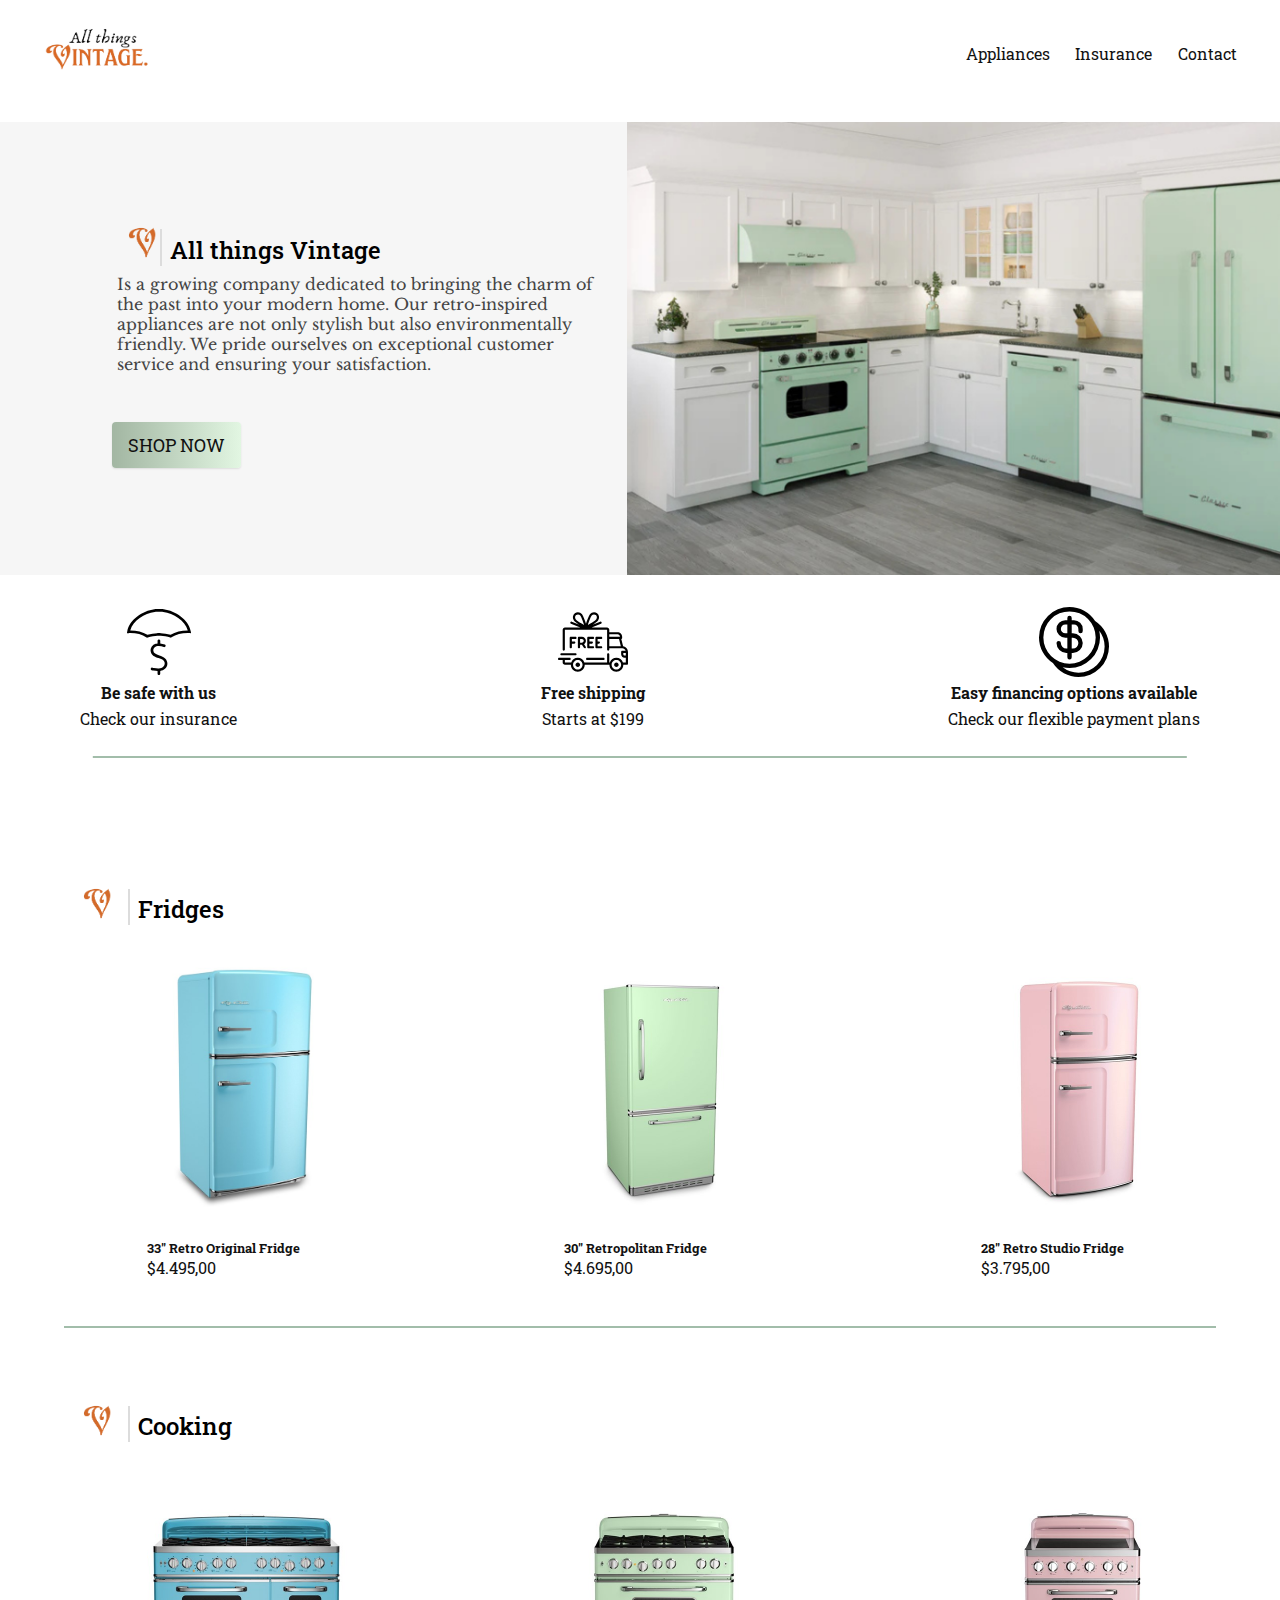
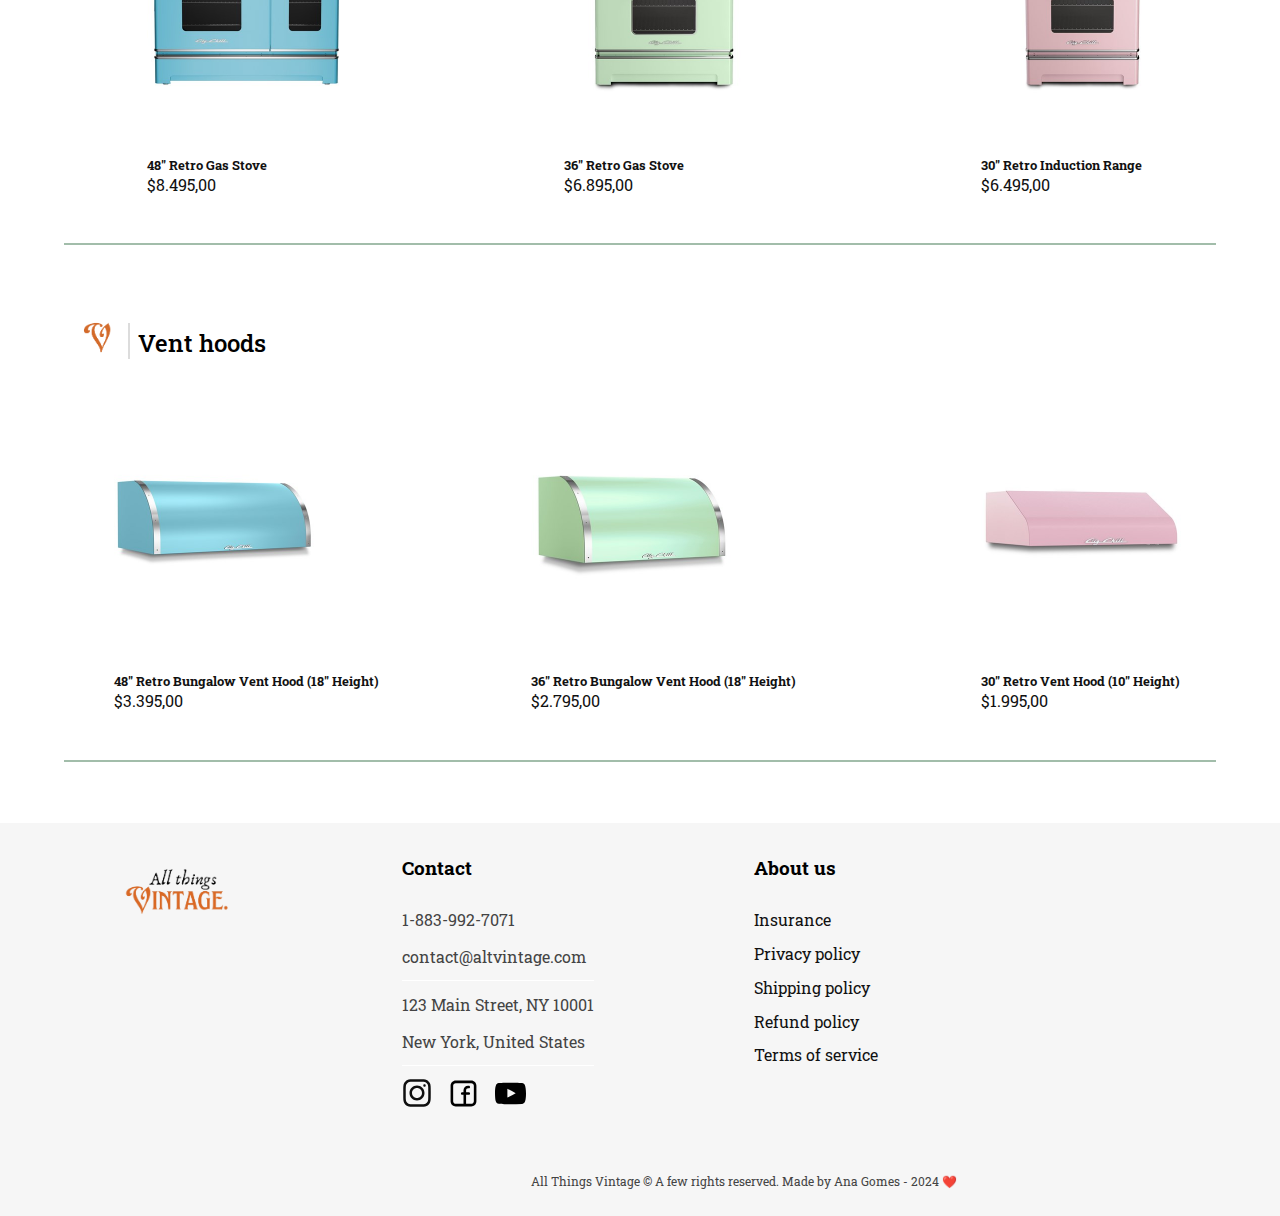
<file: index.html>
<!DOCTYPE html>
<html lang="pt-br">

<head>
  <meta charset="UTF-8">
  <meta name="viewport" content="width=device-width, initial-scale=1.0">
  <title>Home as Vintage</title>
  <link rel="stylesheet" href="./css/global/global.css">
  <style>
    @import url('https://fonts.googleapis.com/css2?family=Libre+Baskerville:ital,wght@0,400;0,700;1,400&family=Roboto+Slab:wght@100..900&display=swap');
  </style>
</head>

<body>
  <header>
    <a id="logo" href="./index.html"><img src="./img/full-logo.png" width="130" height="70" alt="Logo"></a>
    <div class="header-links">
      <a href="./appliances.html">Appliances</a>
      <a href="./insurance.html">Insurance</a>
      <a href="./contact.html">Contact</a>
    </div>
  </header>
  <section class="intro-bg">
    <div class="intro">
      <div class="intro-text">
        <h4>All things Vintage</h4>
        <p>Is a growing company dedicated to bringing the charm of the past into your modern home. Our retro-inspired appliances are not only stylish but also environmentally friendly. We pride ourselves on exceptional customer service and ensuring your satisfaction.</p>

        <div class="btn shop-now">
          <a href="./appliances.html">Shop now</a>
        </div>
      </div>
      <div class="intro-img">
        <img src="./img/retro kitchen.png" width="1600" height="980" alt="">
      </div>
    </div>
  </section>
  <main>
    <section class="informative">
      <li>
        <ul>
          <a href="./insurance.html">
            <img src="./img/main-links/insurance-icon.svg" width="70" height="70">
            <h4>Be safe with us</h4>
            <p>Check our insurance</p>
          </a>
        </ul>
        <ul>
          <a href="./appliances.html">
            <img src="./img/main-links/free-shipping-icon.svg" width="70" height="70" alt="">
            <h4>Free shipping</h4>
            <p>Starts at $199</p>
          </a>
        </ul>
        <ul>
          <a href="./contact.html">
            <img src="./img/main-links/financing-icon.svg" width="70" height="70" alt="">
            <h4>Easy financing options available</h4>
            <p>Check our flexible payment plans</p>
          </a>
        </ul>
      </li>
    </section>
    <section class="container">
      <ul class="container-list">
        <h3>Fridges</h3>
        <li>
          <a href="./">
            <img src="./img/appliances/fridges/RetroOriginalFridge-BeachBlue-Main.jpg" width="200" alt="Retro Original Fridge">
            <h5>33" Retro Original Fridge</h5>
            <p>$4.495,00</p>
          </a>
        </li>
        <li>
          <a href="./">
            <img src="./img/appliances/fridges/RetropolitanFridge-3Q-JaditeGreen-Main.jpg" width="200" alt="Retropolitan Fridge">
            <h5>30" Retropolitan Fridge</h5>
            <p>$4.695,00</p>
          </a>
        </li>
        <li>
          <a href="./">
            <img src="./img/appliances/fridges/RetroStudioFridge-3Q-PinkLemonade-Main.jpg" width="200" alt="Retro Studio Fridge">
            <h5>28" Retro Studio Fridge</h5>
            <p>$3.795,00</p>
          </a>
        </li>
      </ul>
      <ul class="container-list">
        <h3>Cooking</h3>
        <li>
          <a href="./">
            <img src="./img/appliances/cooking/Retro48StoveStraight-BeachBlue-Main.jpg" width="200" alt="Retro Gas Stove">
            <h5>48" Retro Gas Stove</h5>
            <p>$8.495,00</p>
          </a>
        </li>
        <li>
          <a href="./">
            <img src="./img/appliances/cooking/Retro36StoveStraight-JaditeGreen-Main.jpg" width="200" alt="Retro Gas Stove">
            <h5>36" Retro Gas Stove</h5>
            <p>$6.895,00</p>
          </a>
        </li>
        <li>
          <a href="./">
            <img src="./img/appliances/cooking/Retro30ElectricInductionRange-PinkLemonade-Main.jpg" width="200" alt="Retro Induction Range">
            <h5>30" Retro Induction Range</h5>
            <p>$6.495,00</p>
          </a>
        </li>
      </ul>
      <ul class="container-list">
        <h3>Vent hoods</h3>
        <li>
          <a href="./">
            <img src="./img/appliances/vent-hoods/Retro48BungalowHood-BeachBlue-Main.jpg" width="200" alt="Retro Bungalow Vent Hood">
            <h5>48" Retro Bungalow Vent Hood (18" Height)</h5>
            <p>$3.395,00</p>
          </a>
        </li>
        <li>
          <a href="./">
            <img src="./img/appliances/vent-hoods/Retro36BungalowHood-Jadite-Green-Main.jpg" width="200" alt="Retro Bungalow Vent Hood">
            <h5>36" Retro Bungalow Vent Hood (18" Height)</h5>
            <p>$2.795,00</p>
          </a>
        </li>
        <li>
          <a href="./">
            <img src="./img/appliances/vent-hoods/30-RetroHood-ExternalVent-Pink-Lemonade-Main.jpg" width="200" alt="Retro Vent Hood">
            <h5>30" Retro Vent Hood (10" Height)</h5>
            <p>$1.995,00</p>
          </a>
        </li>
      </ul>
    </section>
  </main>
  <footer class="footer-bg">
    <div class="footer-info">
      <div class="footer-logo">
        <img src="./img/full-logo.png" width="130" alt="Logo">
      </div>
      <div class="footer-contact">
        <h3>Contact</h3>
        <ul>
          <li>
            <span>1-883-992-7071</span>
            <span>contact@altvintage.com</span>
          </li>
          <li>
            <span>123 Main Street, NY 10001</span>
            <span>New York, United States</span>
          </li>
        </ul>
        <div class="footer-socials">
          <a href="#"><img src="./img/socials/instagram-icon.svg" alt="Instagram" width="30"></a>
          <a href="#"><img src="./img/socials/facebook-icon.svg" width="31" alt="Facebook"></a>
          <a href="#"><img src="./img/socials/youtube-icon.svg" width="31" alt="Youtube"></a>
        </div>
      </div>
      <div class="footer-about">
        <h3>About us</h3>
        <ul>
          <li>
            <a href="./insurance.html">Insurance</a>
          </li>
          <li>
            <a href="./privacy.html">Privacy policy</a>
          </li>
          <li>
            <a href="./shipping.html">Shipping policy</a>
          </li>
          <li>
            <a href="./refund.html">Refund policy</a>
          </li>
          <li>
            <a href="./termsOfService.html">Terms of service</a>
          </li>
        </ul>
      </div>
    </div>
    <div class="footer-copy">
      <span>All Things Vintage &copy; A few rights reserved. Made by Ana Gomes - 2024 ❤️</span>
    </div>
  </footer>
</body>

</html>
</file>
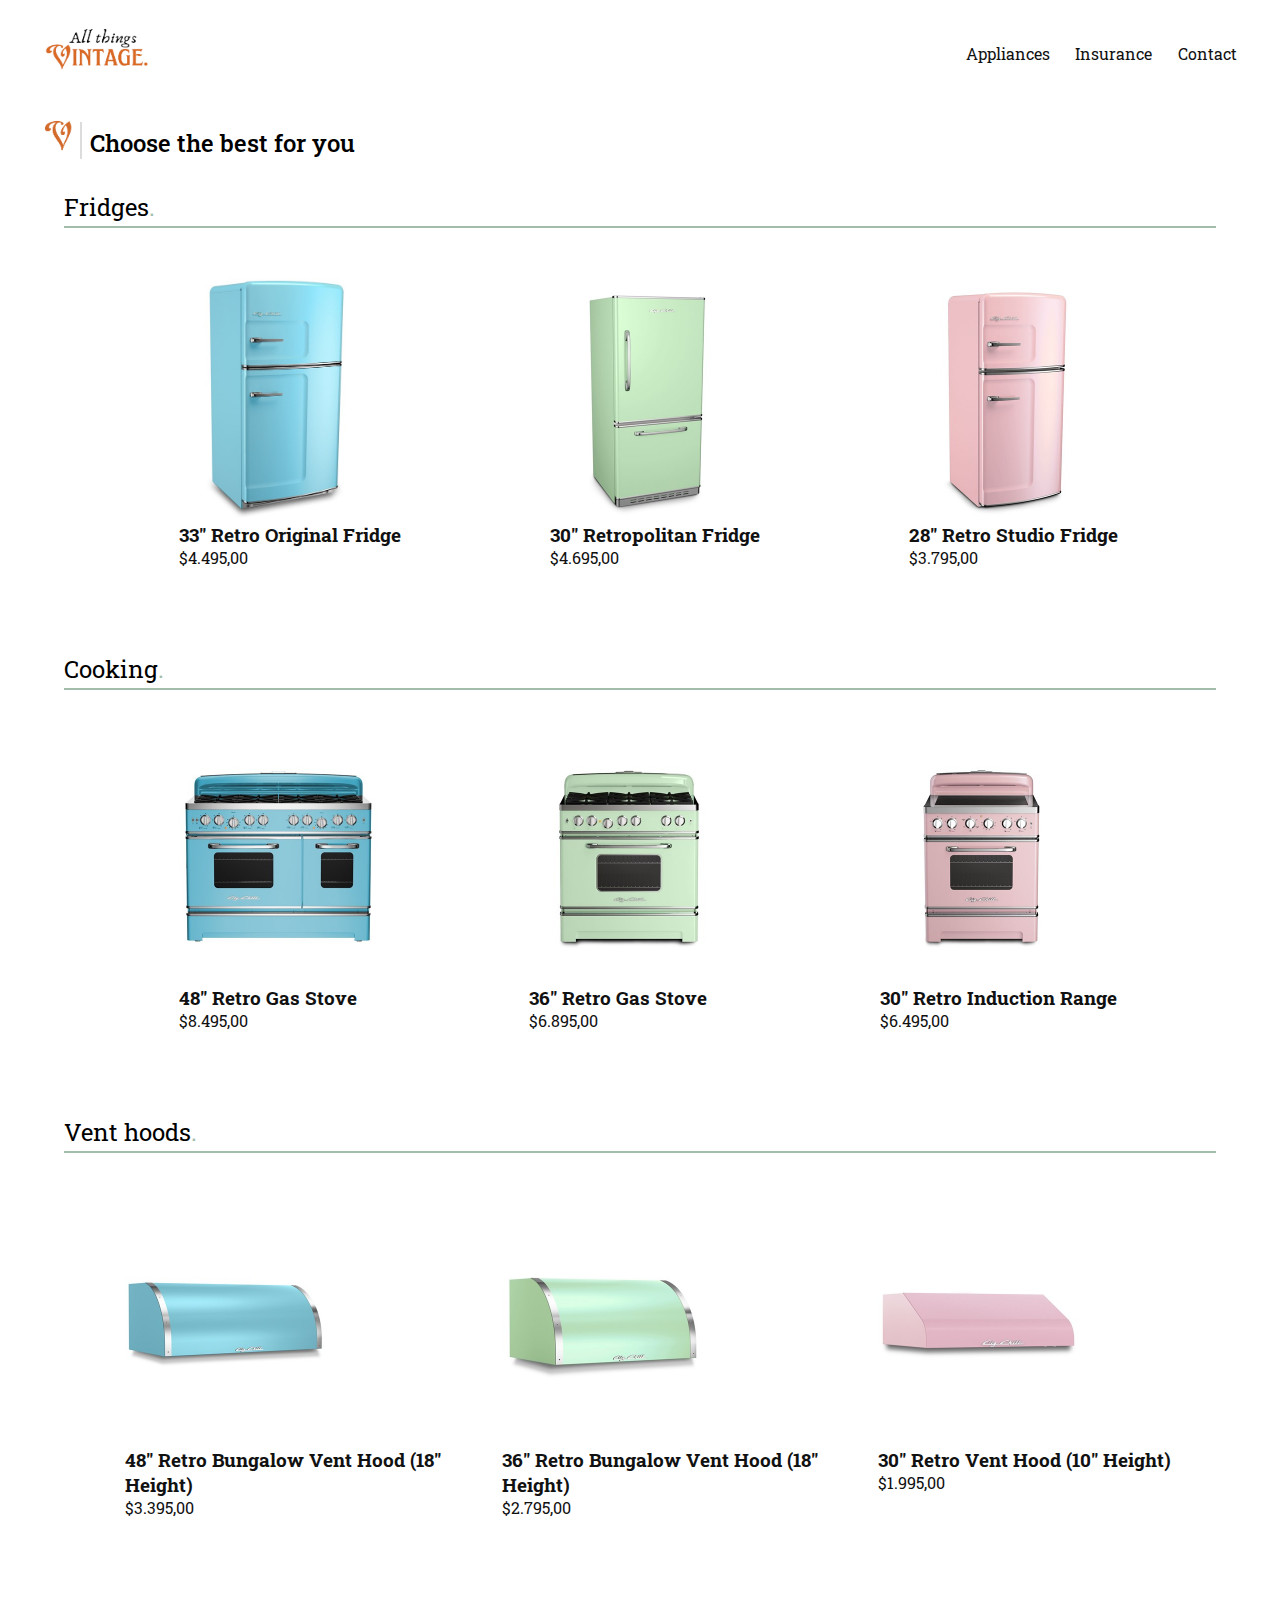
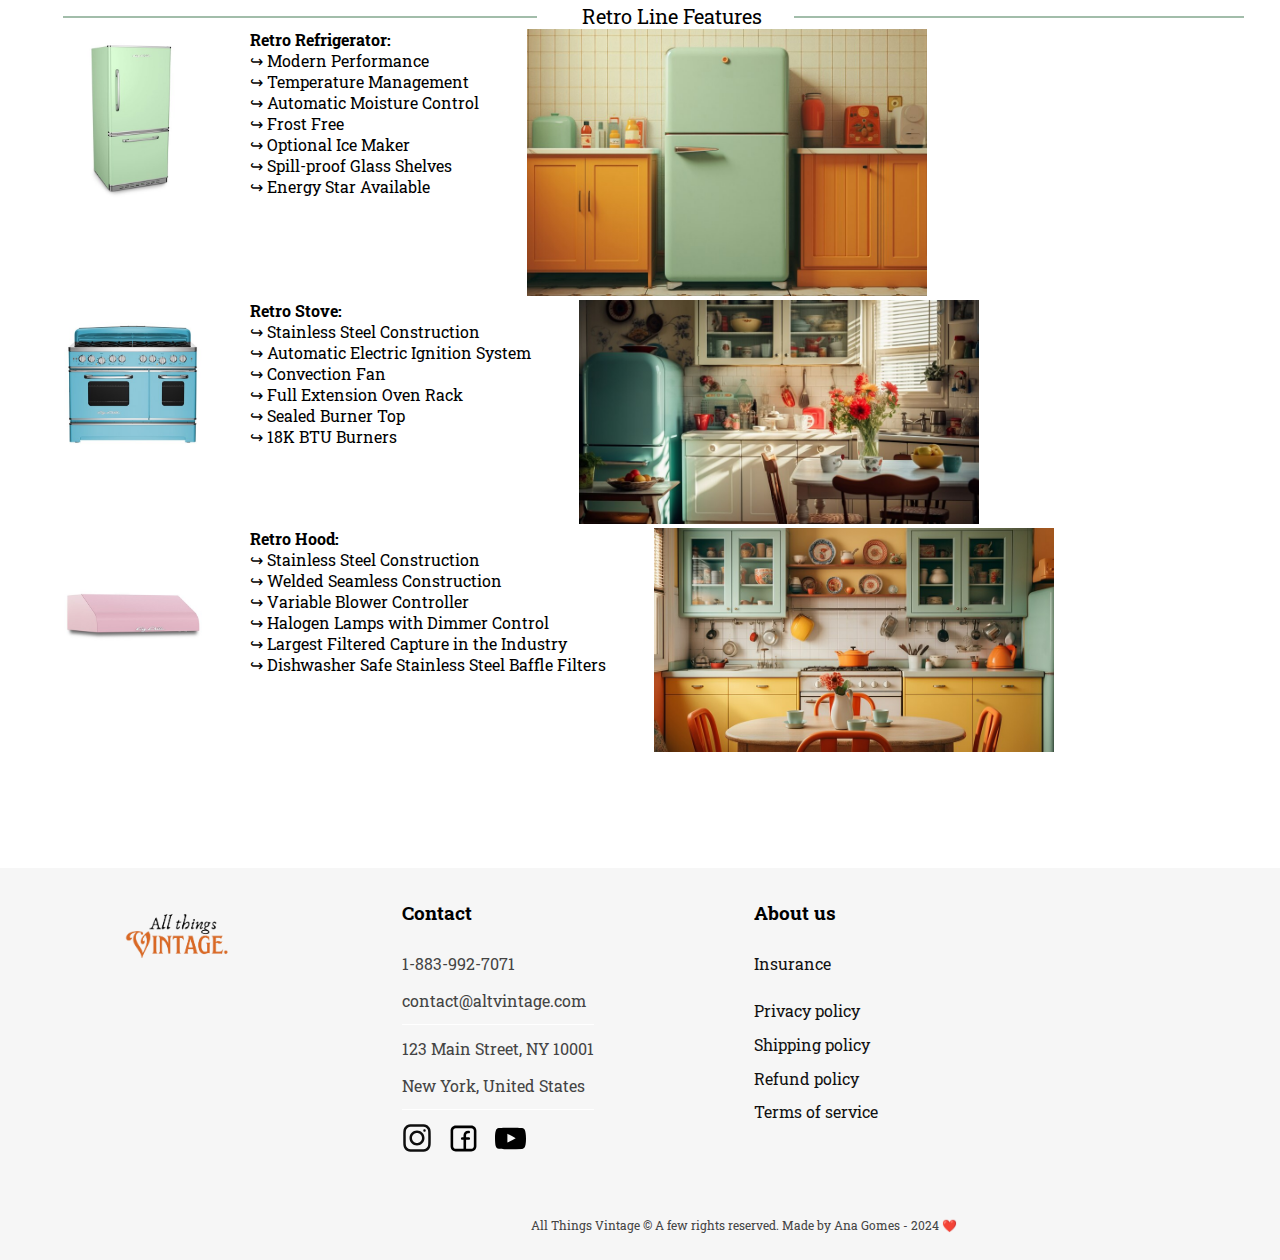
<file: appliances.html>
<!DOCTYPE html>
<html lang="pt-br">

<head>
  <meta charset="UTF-8">
  <meta name="viewport" content="width=device-width, initial-scale=1.0">
  <title>Home as Vintage</title>
  <link rel="stylesheet" href="./css/global/global.css">
  <style>
    @import url('https://fonts.googleapis.com/css2?family=Libre+Baskerville:ital,wght@0,400;0,700;1,400&family=Roboto+Slab:wght@100..900&display=swap');
  </style>
</head>

<body>
  <header>
    <a id="logo" href="./index.html"><img src="./img/full-logo.png" width="130" height="70" alt="Logo"></a>
    <div class="header-links">
      <a href="./appliances.html">Appliances</a>
      <a href="./insurance.html">Insurance</a>
      <a href="./contact.html">Contact</a>
    </div>
  </header>

  <main>
    <div class="intro-text app-title">
      <h4>Choose the best for you</h4>
    </div>

    <section class="appliances-list">
      <h2>Fridges<span>.</span></h2>
      <ul>
        <li>
          <a href=".">
            <img src="./img/appliances/fridges/RetroOriginalFridge-BeachBlue-Main.jpg" alt="Retro Original Fridge" width="200">
            <h3>33" Retro Original Fridge</h3>
            <span>$4.495,00</span>
          </a>
        </li>
        <li>
          <a href="./">
            <img src="./img/appliances/fridges/RetropolitanFridge-3Q-JaditeGreen-Main.jpg" alt="Retropolitan Fridge" width="200">
            <h3>30" Retropolitan Fridge</h3>
            <span>$4.695,00</span>
          </a>
        </li>
        <li>
          <a href="./">
            <img src="./img/appliances/fridges/RetroStudioFridge-3Q-PinkLemonade-Main.jpg" alt="Retro Studio Fridge" width="200">
            <h3>28" Retro Studio Fridge</h3>
            <span>$3.795,00</span>
          </a>
        </li>
      </ul>
    </section>

    <section class="appliances-list">
      <h2>Cooking<span>.</span></h2>
      <ul>
        <li>
          <a href="./">
            <img src="./img/appliances/cooking/Retro48StoveStraight-BeachBlue-Main.jpg" alt="Retro Gas Stove" width="200">
            <h3>48" Retro Gas Stove</h3>
            <span>$8.495,00</span>
          </a>
        </li>
        <li>
          <a href="./">
            <img src="./img/appliances/cooking/Retro36StoveStraight-JaditeGreen-Main.jpg" alt="Retro Gas Stove" width="200">
            <h3>36" Retro Gas Stove</h3>
            <span>$6.895,00</span>
          </a>
        </li>
        <li>
          <a href="./">
            <img src="./img/appliances/cooking/Retro30ElectricInductionRange-PinkLemonade-Main.jpg" alt=" Retro Induction Range" width="200">
            <h3>30" Retro Induction Range</h3>
            <span>$6.495,00</span>
          </a>
        </li>
      </ul>
    </section>

    <section class="appliances-list">
      <h2>Vent hoods<span>.</span></h2>
      <ul>
        <li>
          <a href="./">
            <img src="./img/appliances/vent-hoods/Retro48BungalowHood-BeachBlue-Main.jpg" alt="Retro Bungalow Vent Hood" width="200">
            <h3>48" Retro Bungalow Vent Hood (18" Height)</h3>
            <span>$3.395,00</span>
          </a>
        </li>
        <li>
          <a href="./">
            <img src="./img/appliances/vent-hoods/Retro36BungalowHood-Jadite-Green-Main.jpg" alt="Retro Bungalow Vent Hood" width="200">
            <h3>36" Retro Bungalow Vent Hood (18" Height)</h3>
            <span>$2.795,00</span>
          </a>
        </li>
        <li>
          <a href="./">
            <img src="./img/appliances/vent-hoods/30-RetroHood-ExternalVent-Pink-Lemonade-Main.jpg" alt="Retro Vent Hood" width="200">
            <h3>30" Retro Vent Hood (10" Height)</h3>
            <span>$1.995,00</span>
          </a>
        </li>
      </ul>
    </section>

    <article>
      <h3>Retro Line Features</h3>
      <div class="features-container">
        <img src="./img/appliances/fridges/RetropolitanFridge-3Q-JaditeGreen-Main.jpg" height="170" alt="Retropolitan Fridge">
        <div class="features-list">
          <h4>Retro Refrigerator:</h4>
          <ul>
            <li>↪ Modern Performance</li>
            <li>↪ Temperature Management</li>
            <li>↪ Automatic Moisture Control</li>
            <li>↪ Frost Free</li>
            <li>↪ Optional Ice Maker</li>
            <li>↪ Spill-proof Glass Shelves</li>
            <li>↪ Energy Star Available</li>
          </ul>
        </div>
        <div class="features-img">
          <img src="./img/features-appliances/retro-fridge.jpg" width="400" alt="Green fridge in retro kitchen">
        </div>
      </div>
      <div class="features-container">
        <img src="./img/appliances/cooking/Retro48StoveStraight-BeachBlue-Main.jpg" height="170" alt="Retro Stove">
        <div class="features-list">
          <h4>Retro Stove:</h4>
          <ul>
            <li>↪ Stainless Steel Construction</li>
            <li>↪ Automatic Electric Ignition System</li>
            <li>↪ Convection Fan</li>
            <li>↪ Full Extension Oven Rack</li>
            <li>↪ Sealed Burner Top</li>
            <li>↪ 18K BTU Burners</li>
          </ul>
        </div>
        <div class="features-img">
          <img src="./img/features-appliances/retro-kitchen.jpg" width="400" alt="Blue fridge in retro kitchen">
        </div>
      </div>
      <div class="features-container">
        <img src="./img/appliances/vent-hoods/30-RetroHood-ExternalVent-Pink-Lemonade-Main.jpg" height="170" alt="Retro Hood">
        <div class="features-list">
          <h4>Retro Hood:</h4>
          <ul>
            <li>↪ Stainless Steel Construction</li>
            <li>↪ Welded Seamless Construction</li>
            <li>↪ Variable Blower Controller</li>
            <li>↪ Halogen Lamps with Dimmer Control</li>
            <li>↪ Largest Filtered Capture in the Industry</li>
            <li>↪ Dishwasher Safe Stainless Steel Baffle Filters</li>
          </ul>
        </div>
        <div class="features-img">
          <img src="./img/features-appliances/retro-kitchen-2.jpg"  width="400" alt="Green and yellow retro kitchen">
        </div>
      </div>
    </article>
  </main>

  <footer class="footer-bg">
    <div class="footer-info">
      <div class="footer-logo">
        <img src="./img/full-logo.png" width="130" alt="Logo">
      </div>
      <div class="footer-contact">
        <h3>Contact</h3>
        <ul>
          <li>
            <span>1-883-992-7071</span>
            <span>contact@altvintage.com</span>
          </li>
          <li>
            <span>123 Main Street, NY 10001</span>
            <span>New York, United States</span>
          </li>
        </ul>
        <div class="footer-socials">
          <a href="#"><img src="./img/socials/instagram-icon.svg" alt="Instagram" width="30"></a>
          <a href="#"><img src="./img/socials/facebook-icon.svg" width="31" alt="Facebook"></a>
          <a href="#"><img src="./img/socials/youtube-icon.svg" width="31" alt="Youtube"></a>
        </div>
      </div>
      <div class="footer-about">
        <h3>About us</h3>
        <ul>
          <li>
            <a href="./insurance.html">Insurance</a>
          </li>
          <li>
          <li>
            <a href="./privacy.html">Privacy policy</a>
          </li>
          <li>
            <a href="./shipping.html">Shipping policy</a>
          </li>
          <li>
            <a href="./refund.html">Refund policy</a>
          </li>
          <li>
            <a href="./termsOfService.html">Terms of service</a>
          </li>
        </ul>
      </div>
    </div>
    <div class="footer-copy">
      <span>All Things Vintage &copy; A few rights reserved. Made by Ana Gomes - 2024 ❤️</span>
    </div>
  </footer>
</body>
</file>
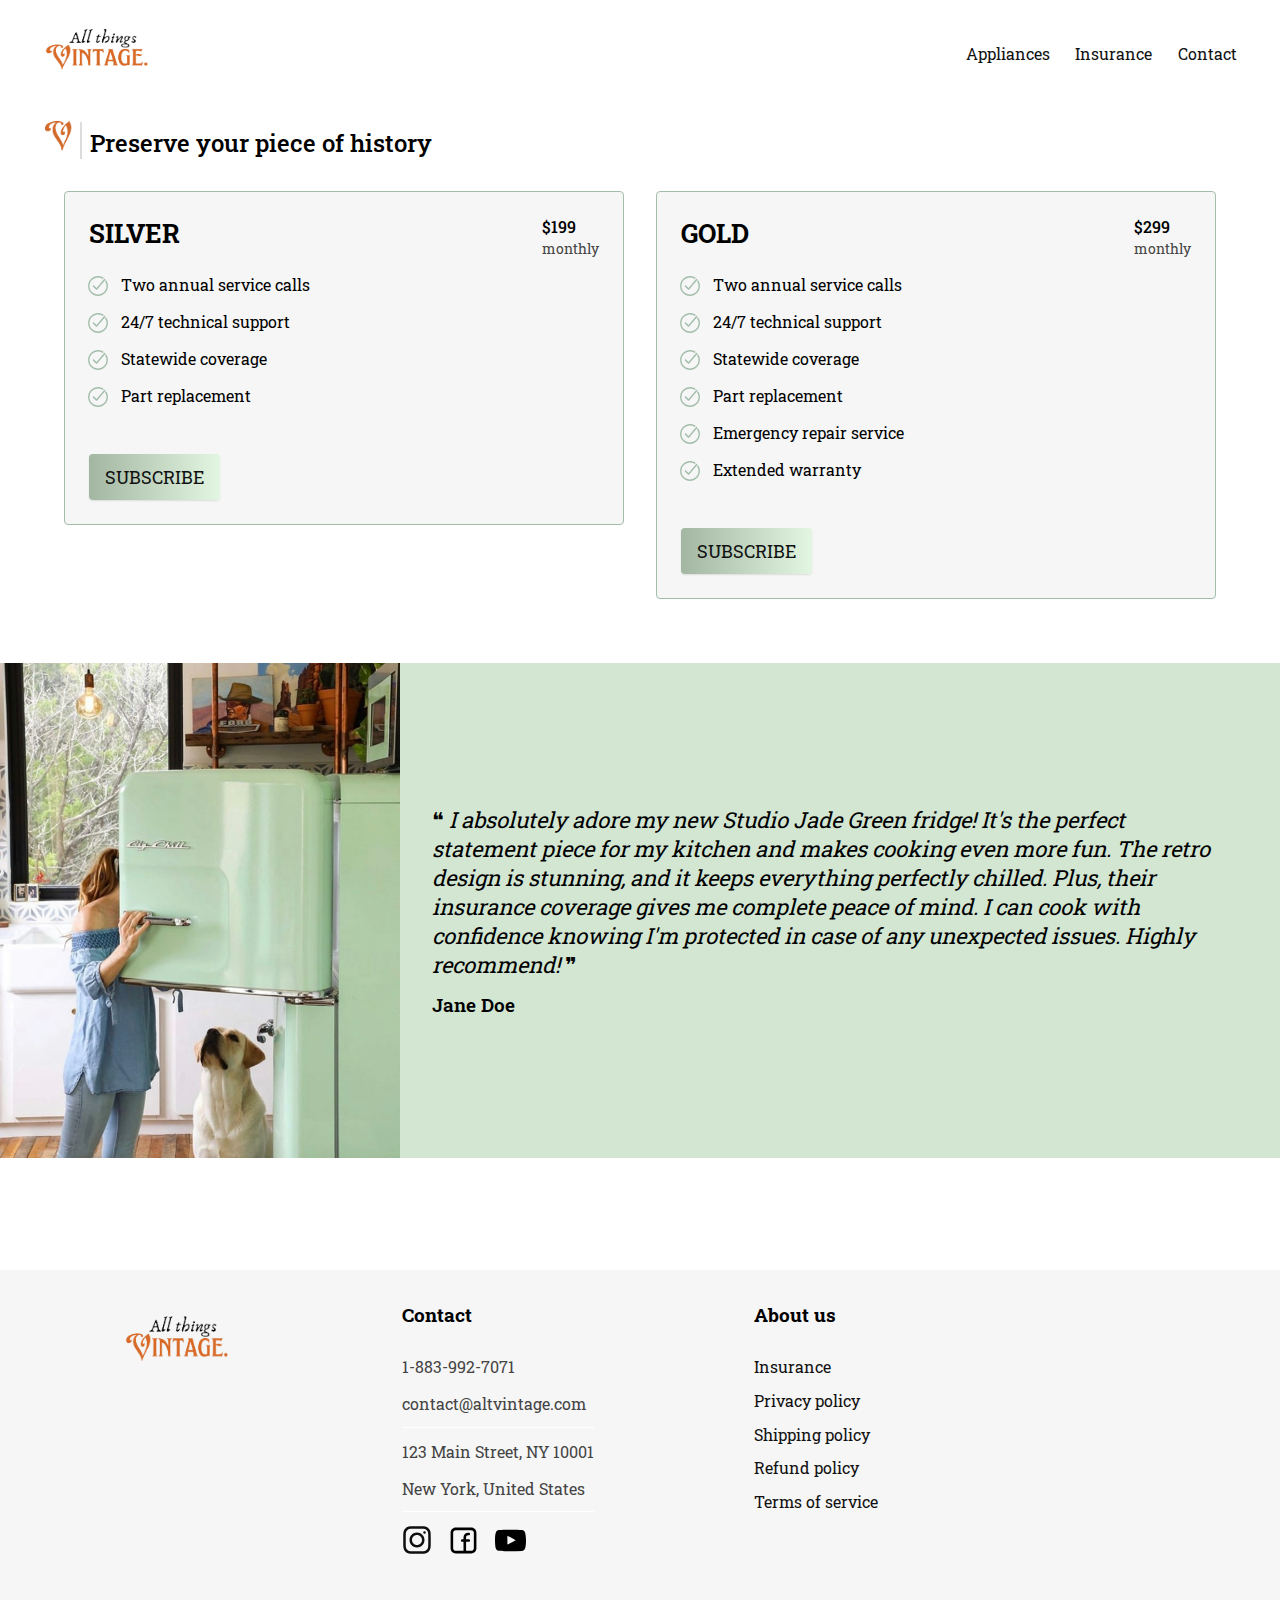
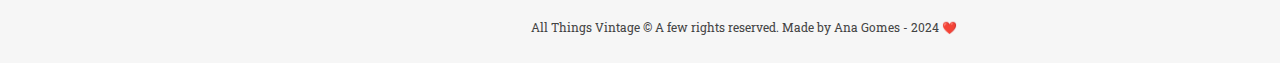
<file: insurance.html>
<!DOCTYPE html>
<html lang="pt-br">

<head>
  <meta charset="UTF-8">
  <meta name="viewport" content="width=device-width, initial-scale=1.0">
  <title>Home as Vintage</title>
  <link rel="stylesheet" href="./css/global/global.css">
  <style>
    @import url('https://fonts.googleapis.com/css2?family=Libre+Baskerville:ital,wght@0,400;0,700;1,400&family=Roboto+Slab:wght@100..900&display=swap');
  </style>
</head>

<body>
  <header>
    <a id="logo" href="./index.html"><img src="./img/full-logo.png" width="130" height="70" alt="Logo"></a>
    <div class="header-links">
      <a href="./appliances.html">Appliances</a>
      <a href="./insurance.html">Insurance</a>
      <a href="./contact.html">Contact</a>
    </div>
  </header>

  <main>
    <div class="intro-text app-title">
      <h4>Preserve your piece of history</h4>
    </div>

    <section class="insurance-block">
      <div class="ins-plan">
        <div class="plan-title">
          <h3>SILVER</h3>
          <div>
            <p>$199</p>
            <span>monthly</span>
          </div>
        </div>
        <ul>
          <li>Two annual service calls</li>
          <li>24/7 technical support</li>
          <li>Statewide coverage</li>
          <li>Part replacement</li>
        </ul>
        <div class="btn shop-now">
          <a href="./cart.html">Subscribe</a>
        </div>
      </div>
      <div class="ins-plan">
        <div class="plan-title">
          <h3>GOLD</h3>
          <div>
            <p>$299</p>
            <span>monthly</span>
          </div>
        </div>
        <ul>
          <li>Two annual service calls</li>
          <li>24/7 technical support</li>
          <li>Statewide coverage</li>
          <li>Part replacement</li>
          <li>Emergency repair service</li>
          <li>Extended warranty</li>
        </ul>
        <div class="btn shop-now">
          <a href="./cart.html">Subscribe</a>
        </div>
      </div>
    </section>

    <article class="opinions">
      <img src="./img/appliances/fridges/retro-fridge.jpg" width="400" alt="Studio Fridge Jadite Green">
      <div class="opinions-container">
        <blockquote>
          <p>❝ <i>I absolutely adore my new Studio Jade Green fridge! It's the perfect statement piece for my kitchen and makes cooking even more fun. The retro design is stunning, and it keeps everything perfectly chilled. Plus, their insurance coverage gives me complete peace of mind. I can cook with confidence knowing I'm protected in case of any unexpected issues. Highly recommend!</i> ❞</p>
        </blockquote>
        <span>Jane Doe</span>
      </div>
    </article>
  </main>

  <footer class="footer-bg">
    <div class="footer-info">
      <div class="footer-logo">
        <img src="./img/full-logo.png" width="130" alt="Logo">
      </div>
      <div class="footer-contact">
        <h3>Contact</h3>
        <ul>
          <li>
            <span>1-883-992-7071</span>
            <span>contact@altvintage.com</span>
          </li>
          <li>
            <span>123 Main Street, NY 10001</span>
            <span>New York, United States</span>
          </li>
        </ul>
        <div class="footer-socials">
          <a href="#"><img src="./img/socials/instagram-icon.svg" alt="Instagram" width="30"></a>
          <a href="#"><img src="./img/socials/facebook-icon.svg" width="31" alt="Facebook"></a>
          <a href="#"><img src="./img/socials/youtube-icon.svg" width="31" alt="Youtube"></a>
        </div>
      </div>
      <div class="footer-about">
        <h3>About us</h3>
        <ul>
          <li>
            <a href="./insurance.html">Insurance</a>
          </li>
          <li>
            <a href="./privacy.html">Privacy policy</a>
          </li>
          <li>
            <a href="./shipping.html">Shipping policy</a>
          </li>
          <li>
            <a href="./refund.html">Refund policy</a>
          </li>
          <li>
            <a href="./termsOfService.html">Terms of service</a>
          </li>
        </ul>
      </div>
    </div>
    <div class="footer-copy">
      <span>All Things Vintage &copy; A few rights reserved. Made by Ana Gomes - 2024 ❤️</span>
    </div>
  </footer>
</body>
</file>
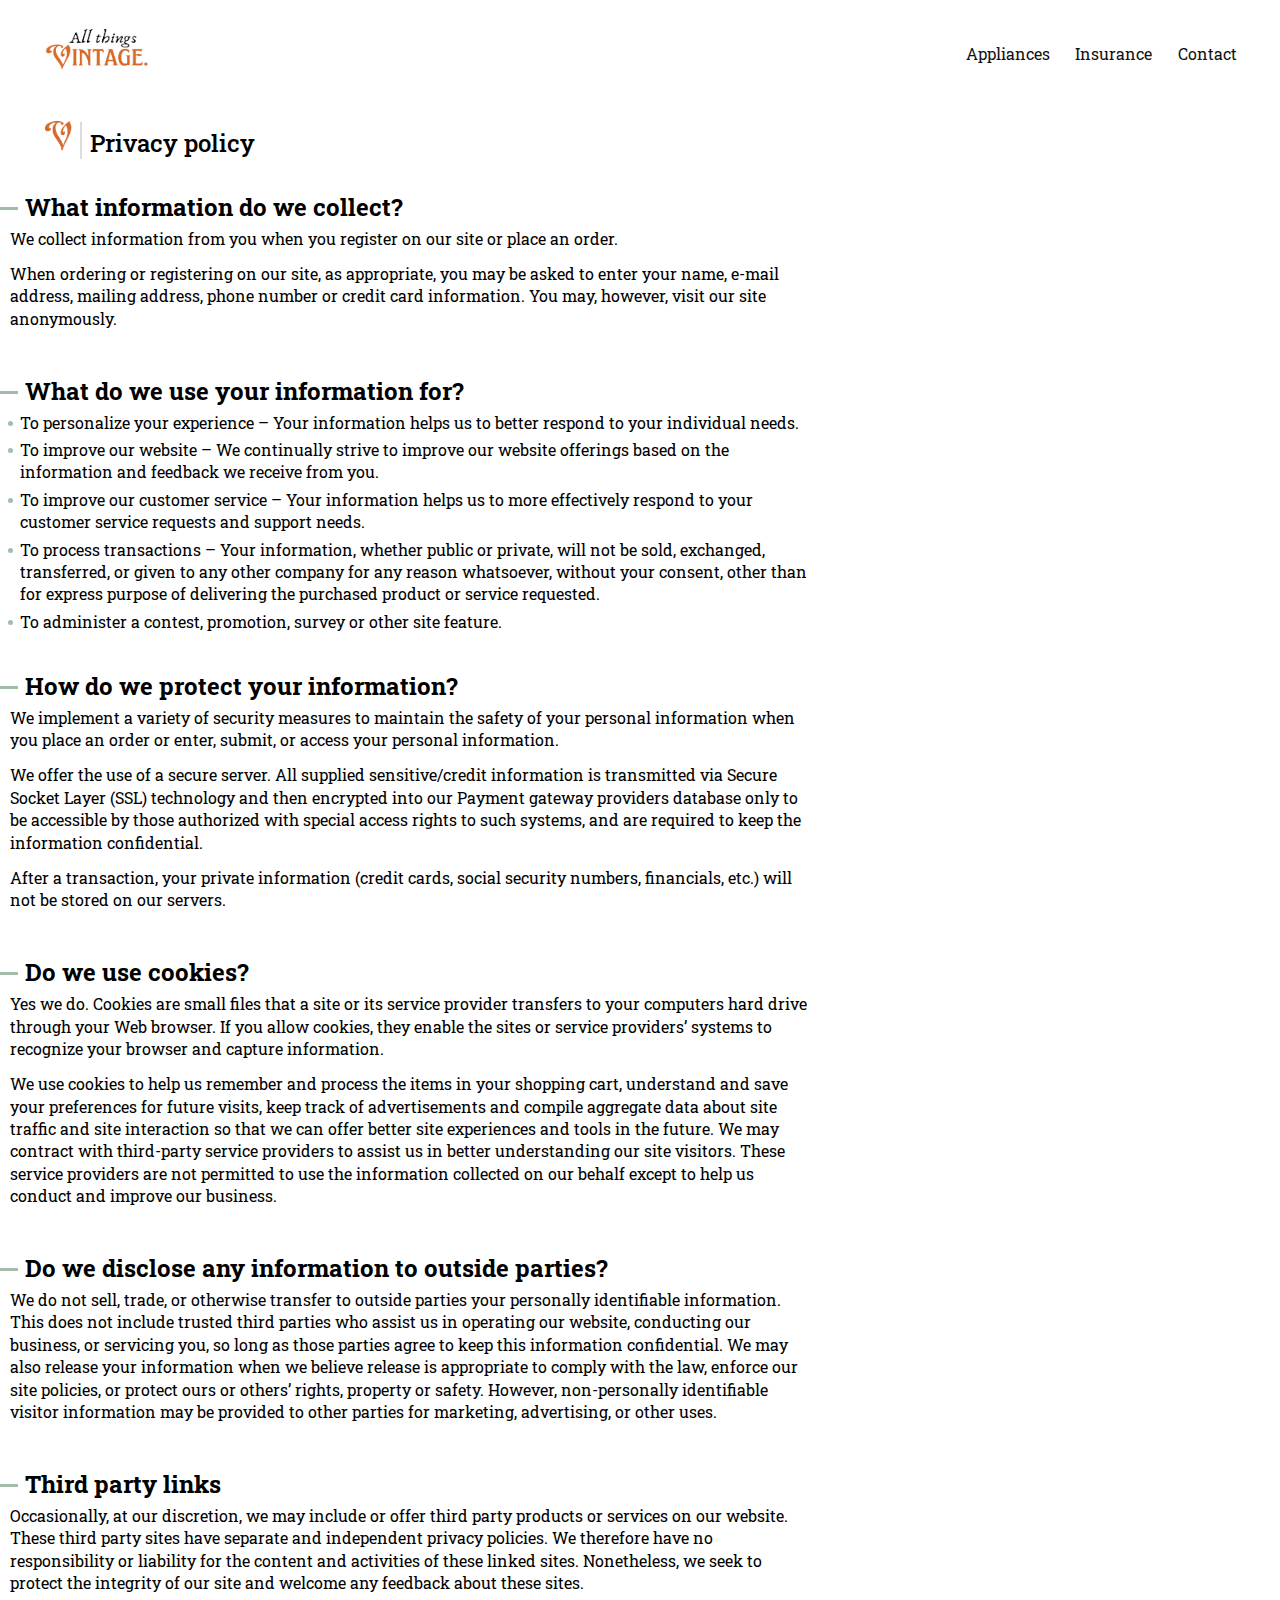
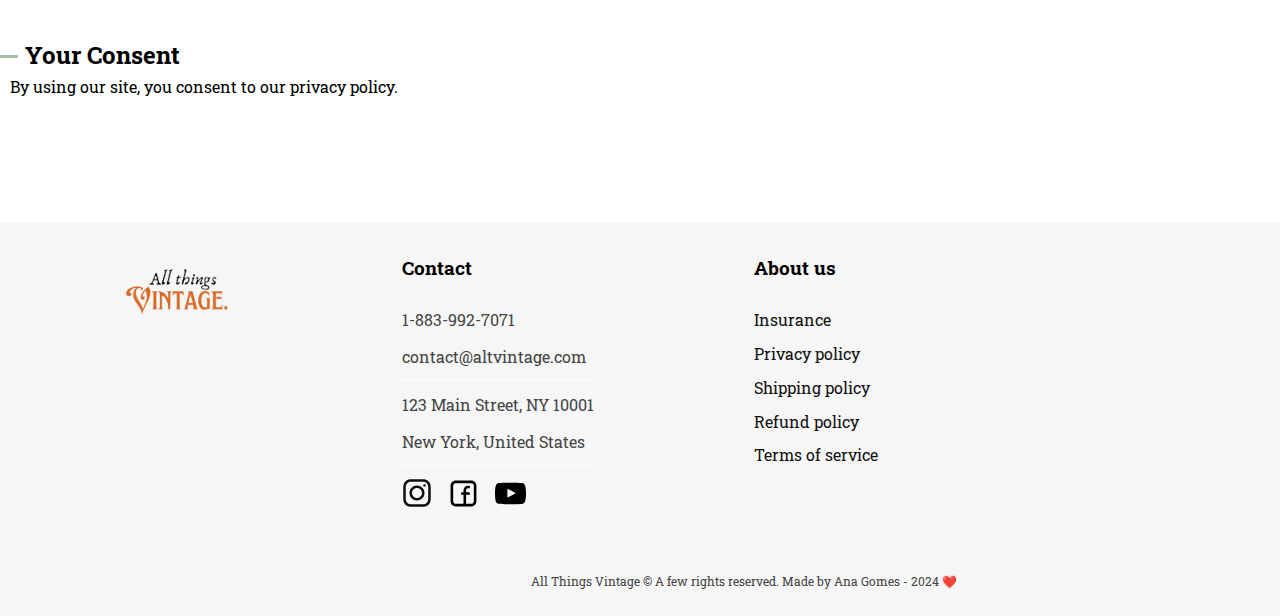
<file: privacy.html>
<!DOCTYPE html>
<html lang="pt-br">

<head>
  <meta charset="UTF-8">
  <meta name="viewport" content="width=device-width, initial-scale=1.0">
  <title>Home as Vintage</title>
  <link rel="stylesheet" href="./css/global/global.css">
  <style>
    @import url('https://fonts.googleapis.com/css2?family=Libre+Baskerville:ital,wght@0,400;0,700;1,400&family=Roboto+Slab:wght@100..900&display=swap');
  </style>
</head>

<body>
  <header>
    <a id="logo" href="./index.html"><img src="./img/full-logo.png" width="130" height="70" alt="Logo"></a>
    <div class="header-links">
      <a href="./appliances.html">Appliances</a>
      <a href="./insurance.html">Insurance</a>
      <a href="./contact.html">Contact</a>
    </div>
  </header>

  <main>
    <div class="intro-text app-title">
      <h4>Privacy policy</h4>
    </div>

    <div class="privacy-container">
      <h2>What information do we collect?</h2>
      <p>We collect information from you when you register on our site or place an order.</p>
      <p>When ordering or registering on our site, as appropriate, you may be asked to enter your name, e-mail address, mailing address, phone number or credit card information. You may, however, visit our site anonymously.</p>
    </div>
    <div class="privacy-container">
      <h2>What do we use your information for?</h2>
      <ul>
        <li>To personalize your experience – Your information helps us to better respond to your individual needs.</li>
        <li>To improve our website – We continually strive to improve our website offerings based on the information and feedback we receive from you.</li>
        <li>To improve our customer service – Your information helps us to more effectively respond to your customer service requests and support needs.</li>
        <li>To process transactions – Your information, whether public or private, will not be sold, exchanged, transferred, or given to any other company for any reason whatsoever, without your consent, other than for express purpose of delivering the purchased product or service requested.</li>
        <li>To administer a contest, promotion, survey or other site feature.</li>
      </ul>
    </div>
    <div class="privacy-container">
      <h2>How do we protect your information?</h2>
      <p>We implement a variety of security measures to maintain the safety of your personal information when you place an order or enter, submit, or access your personal information.</p>
      <p>We offer the use of a secure server. All supplied sensitive/credit information is transmitted via Secure Socket Layer (SSL) technology and then encrypted into our Payment gateway providers database only to be accessible by those authorized with special access rights to such systems, and are required to keep the information confidential.</p>
      <p>After a transaction, your private information (credit cards, social security numbers, financials, etc.) will not be stored on our servers.</p>
    </div>
    <div class="privacy-container">
      <h2>Do we use cookies?</h2>
      <p>Yes we do. Cookies are small files that a site or its service provider transfers to your computers hard drive through your Web browser. If you allow cookies, they enable the sites or service providers’ systems to recognize your browser and capture information.</p>
      <p>We use cookies to help us remember and process the items in your shopping cart, understand and save your preferences for future visits, keep track of advertisements and compile aggregate data about site traffic and site interaction so that we can offer better site experiences and tools in the future. We may contract with third-party service providers to assist us in better understanding our site visitors. These service providers are not permitted to use the information collected on our behalf except to help us conduct and improve our business.</p>
    </div>
    <div class="privacy-container">
      <h2>Do we disclose any information to outside parties?</h2>
      <p>We do not sell, trade, or otherwise transfer to outside parties your personally identifiable information. This does not include trusted third parties who assist us in operating our website, conducting our business, or servicing you, so long as those parties agree to keep this information confidential. We may also release your information when we believe release is appropriate to comply with the law, enforce our site policies, or protect ours or others’ rights, property or safety. However, non-personally identifiable visitor information may be provided to other parties for marketing, advertising, or other uses.</p>
    </div>
    <div class="privacy-container">
      <h2>Third party links</h2>
      <p>Occasionally, at our discretion, we may include or offer third party products or services on our website. These third party sites have separate and independent privacy policies. We therefore have no responsibility or liability for the content and activities of these linked sites. Nonetheless, we seek to protect the integrity of our site and welcome any feedback about these sites.</p>
    </div>
    <div class="privacy-container">
      <h2>Your Consent</h2>
      <p>By using our site, you consent to our privacy policy.</p>
    </div>
  </main>

  <footer class="footer-bg">
    <div class="footer-info">
      <div class="footer-logo">
        <img src="./img/full-logo.png" width="130" alt="Logo">
      </div>
      <div class="footer-contact">
        <h3>Contact</h3>
        <ul>
          <li>
            <span>1-883-992-7071</span>
            <span>contact@altvintage.com</span>
          </li>
          <li>
            <span>123 Main Street, NY 10001</span>
            <span>New York, United States</span>
          </li>
        </ul>
        <div class="footer-socials">
          <a href="#"><img src="./img/socials/instagram-icon.svg" alt="Instagram" width="30"></a>
          <a href="#"><img src="./img/socials/facebook-icon.svg" width="31" alt="Facebook"></a>
          <a href="#"><img src="./img/socials/youtube-icon.svg" width="31" alt="Youtube"></a>
        </div>
      </div>
      <div class="footer-about">
        <h3>About us</h3>
        <ul>
          <li>
            <a href="./insurance.html">Insurance</a>
          </li>
          <li>
            <a href="./privacy.html">Privacy policy</a>
          </li>
          <li>
            <a href="./shipping.html">Shipping policy</a>
          </li>
          <li>
            <a href="./refund.html">Refund policy</a>
          </li>
          <li>
            <a href="./termsOfService.html">Terms of service</a>
          </li>
        </ul>
      </div>
    </div>
    <div class="footer-copy">
      <span>All Things Vintage &copy; A few rights reserved. Made by Ana Gomes - 2024 ❤️</span>
    </div>
  </footer>
</body>

</html>
</file>
<file: css/global/global.css>
@import url('./header.css');
@import url('./footer.css');
@import url('../main/intro.css');
@import url('../main/informative.css');
@import url('../main/ap-container.css');
@import url('../appliances/main-page.css');
@import url('../appliances/features.css');
@import url('../insurance/insurance-main.css');
@import url('../insurance/insurance-opinions.css');
@import url('../privacy/priv-main.css');

* {
  margin: 0;
  padding: 0;
}

body {
  font-family: var(--main-font);
  overflow-x: hidden;
}

main {
  max-width: 1280px;
  margin-left: auto;
  margin-right: auto;
}

:root {
  --main-color: #A2BDAA;
  --second-color: #26547C;
  --third-color: #FFD166;
  --text-color: #111111;
  --subtext-color: #444444;
  --bg-color-dark: #F6F6F6;
  --bg-color: #FFFFFF;
  --btn-gradient-h: linear-gradient(to right, #92A592, #D2E6D2);
  --btn-gradient: linear-gradient(to right, #A2B6A2, #E2F6E2);
  --btn-shadow: 0 1px 2px rgba(0, 0, 0, 0.1);

  --main-font: 'Roboto Slab', serif;
  --second-font: 'Libre Baskerville', serif;
}

a {
  text-decoration: none;
  color: var(--text-color);
}

li {
  list-style-type: none;
}
</file>
